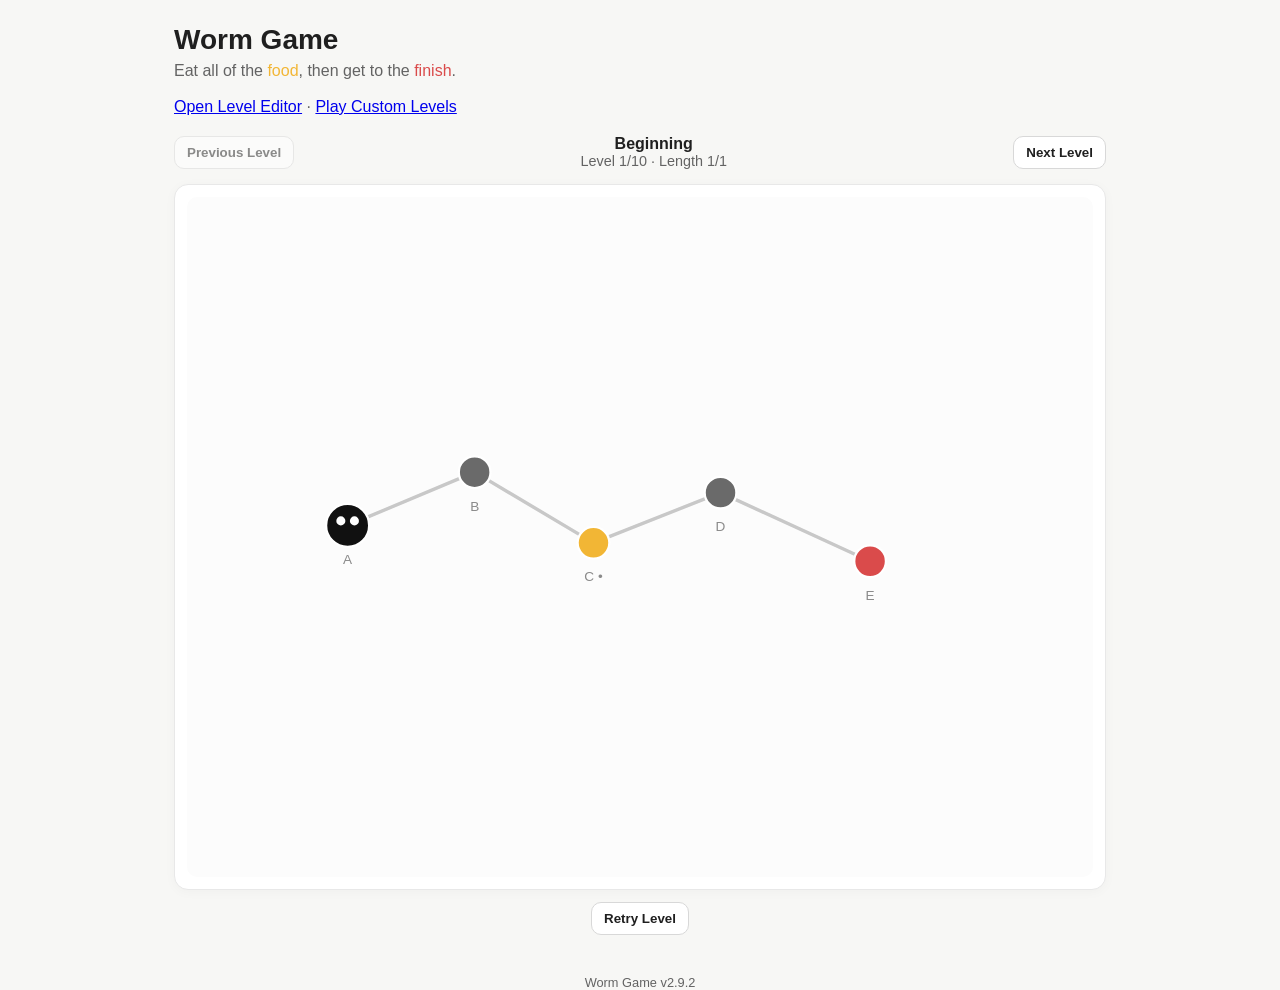
<file: index.html>
<!DOCTYPE html>
<html lang="en">
<head>
  <meta charset="UTF-8">
  <meta name="viewport" content="width=device-width, initial-scale=1.0">
  <title>Worm Game</title>
  <link rel="stylesheet" href="styles.css">
</head>
<body>
  <main class="page">
    <header class="header">
      <h1>Worm Game</h1>
      <p>Eat all of the <span style="color: #f2b635;">food</span>, then get to the <span style="color: #da4b4b;">finish</span>.</p>
      <p><a href="editor.html">Open Level Editor</a> · <a href="custom.html">Play Custom Levels</a></p>
    </header>

    <section class="level-controls" aria-label="Level controls">
      <button id="prev-level" type="button">Previous Level</button>
      <div class="level-info">
        <strong id="level-name">Level</strong>
        <span id="level-meta"></span>
      </div>
      <button id="next-level" type="button">Next Level</button>
    </section>

    <section class="board-wrap">
      <svg id="graph" class="board" viewBox="0 0 800 600" role="img" aria-label="Puzzle graph"></svg>
    </section>
    <canvas id="confetti-canvas"></canvas>

    <section class="bottom-controls" aria-label="Game controls">
      <button id="retry-level" type="button">Retry Level</button>
      <button id="win-next-level" type="button" hidden>Go to Next Level</button>
      <span id="win-message" hidden>Level complete!</span>
    </section>
  </main>

  <footer class="footer">Worm Game <span id="app-version"></span></footer>
  <script src="version.js"></script>
  <script src="levels/manifest.js"></script>
  <script src="app.js"></script>
</body>
</html>
</file>
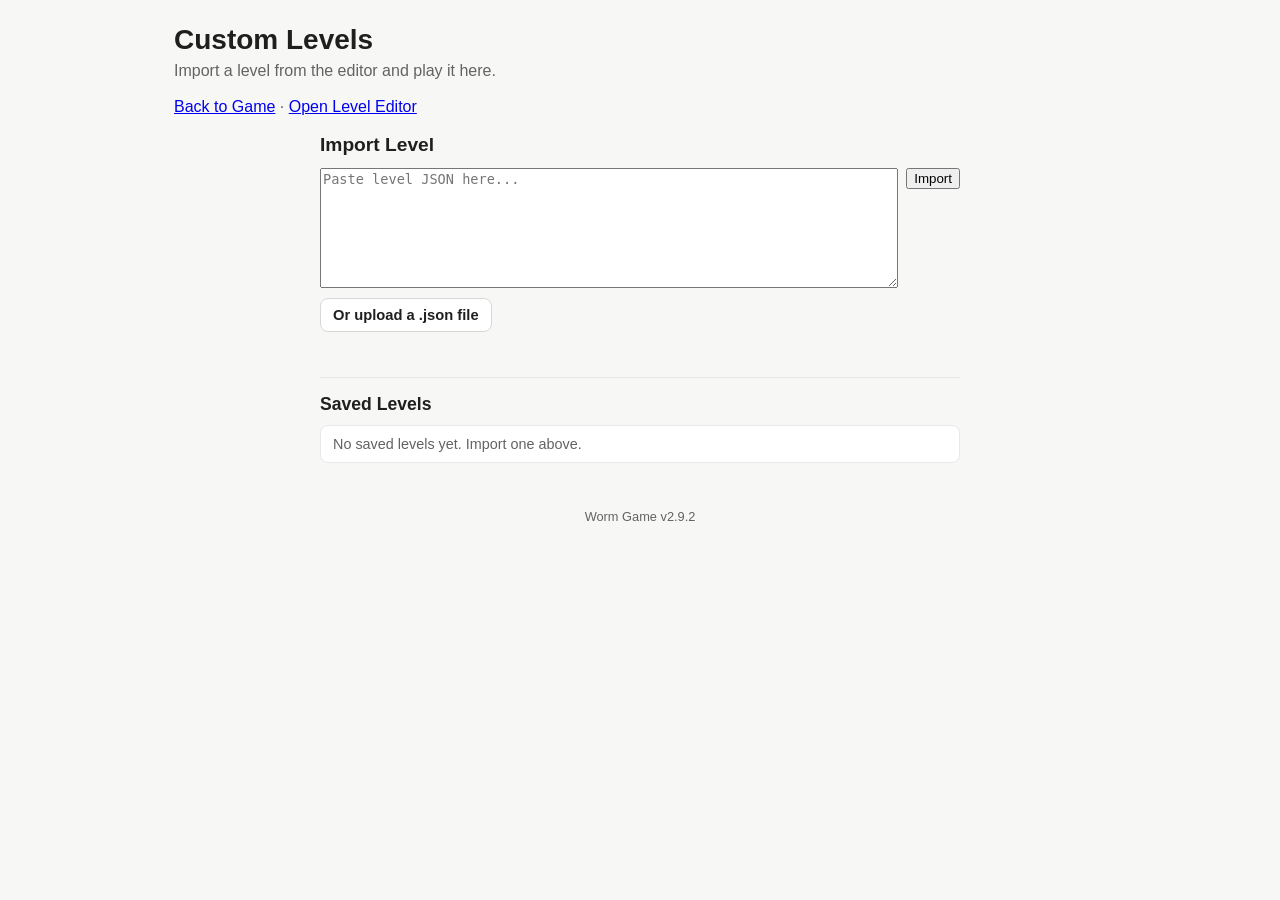
<file: custom.html>
<!DOCTYPE html>
<html lang="en">
<head>
  <meta charset="UTF-8">
  <meta name="viewport" content="width=device-width, initial-scale=1.0">
  <title>Custom Levels — Worm Game</title>
  <link rel="stylesheet" href="styles.css">
  <link rel="stylesheet" href="custom.css">
</head>
<body>
  <main class="page">
    <header class="header">
      <h1>Custom Levels</h1>
      <p>Import a level from the editor and play it here.</p>
      <p><a href="index.html">Back to Game</a> · <a href="editor.html">Open Level Editor</a></p>
    </header>

    <section class="import-section" id="import-section">
      <h2>Import Level</h2>
      <div class="import-row">
        <textarea id="import-text" placeholder='Paste level JSON here...'></textarea>
        <div class="import-actions">
          <button id="import-button" type="button">Import</button>
        </div>
      </div>
      <div class="file-upload">
        <label>
          Or upload a .json file
          <input type="file" id="import-file" accept=".json,application/json">
        </label>
      </div>
      <div id="import-error"></div>

      <div class="saved-section">
        <h2>Saved Levels</h2>
        <ul id="saved-list"></ul>
      </div>
    </section>

    <section class="game-section" id="game-section">
      <button id="back-to-import" class="back-button" type="button">← Back to Import</button>

      <section class="level-controls" aria-label="Level controls">
        <button id="prev-level" type="button" disabled>Previous Level</button>
        <div class="level-info">
          <strong id="level-name">Level</strong>
          <span id="level-meta"></span>
        </div>
        <button id="next-level" type="button" disabled>Next Level</button>
      </section>

      <section class="board-wrap">
        <svg id="graph" class="board" viewBox="0 0 800 600" role="img" aria-label="Puzzle graph"></svg>
      </section>
      <canvas id="confetti-canvas"></canvas>

      <section class="bottom-controls" aria-label="Game controls">
        <button id="retry-level" type="button">Retry Level</button>
        <button id="win-next-level" type="button" hidden>Go to Next Level</button>
        <span id="win-message" hidden>Level complete!</span>
      </section>
    </section>
  </main>

  <footer class="footer">Worm Game <span id="app-version"></span></footer>
  <script>window.WORM_CUSTOM_PAGE = true;</script>
  <script src="version.js"></script>
  <script src="levels/manifest.js"></script>
  <script src="app.js"></script>
  <script src="custom.js"></script>
</body>
</html>
</file>
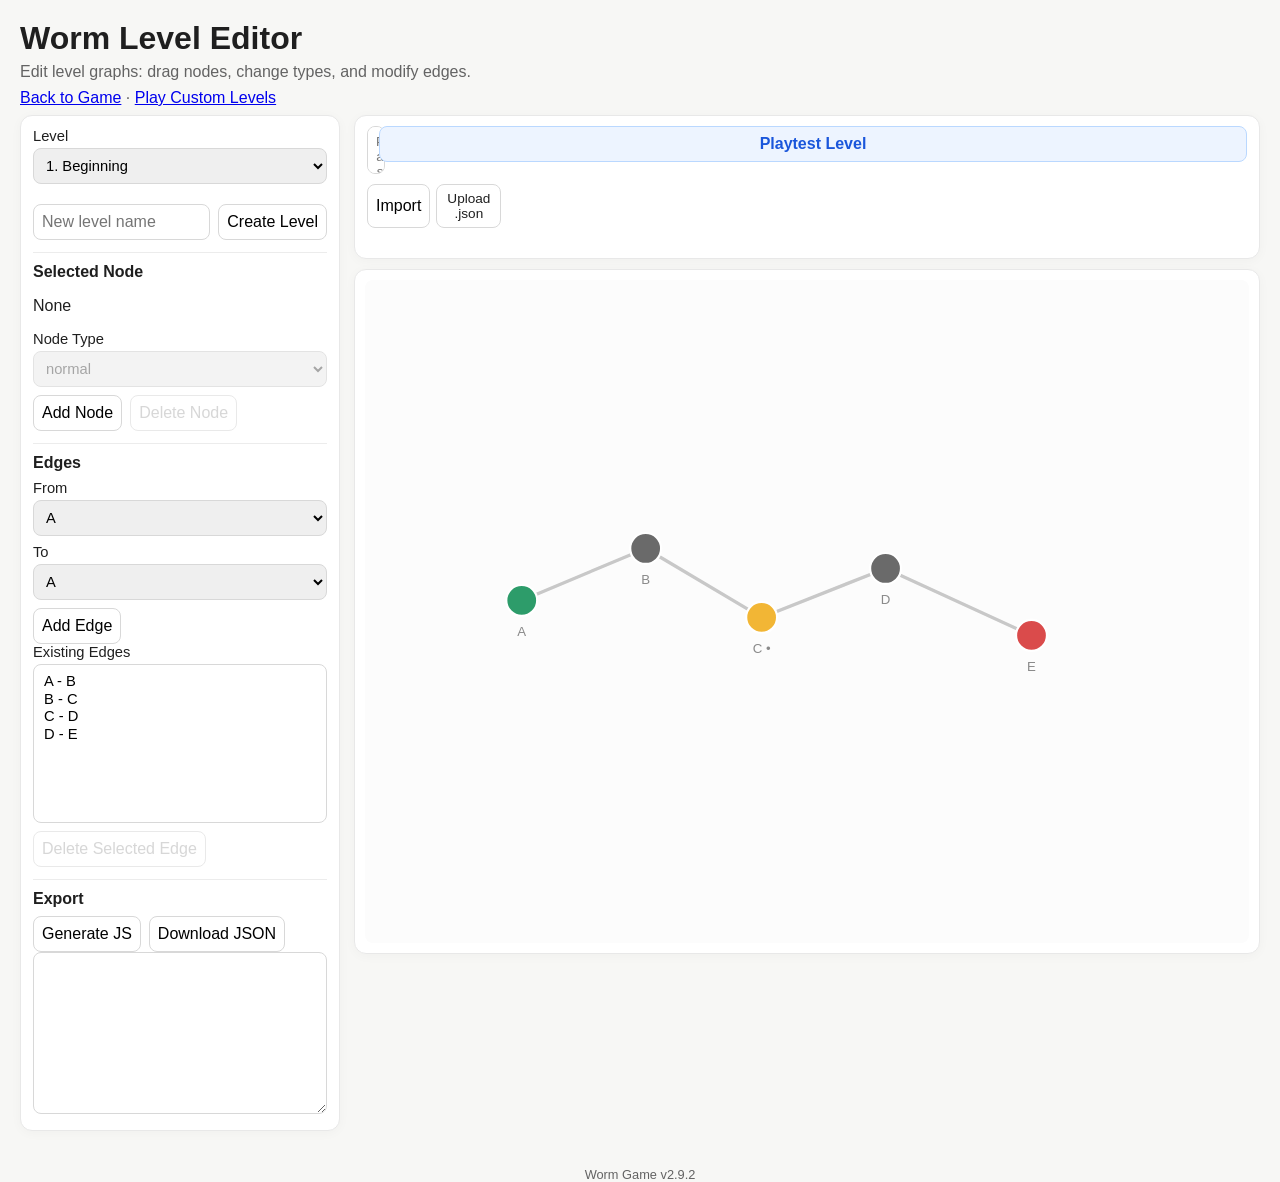
<file: editor.html>
<!DOCTYPE html>
<html lang="en">
<head>
  <meta charset="UTF-8">
  <meta name="viewport" content="width=device-width, initial-scale=1.0">
  <title>Worm Level Editor</title>
  <link rel="stylesheet" href="editor.css">
</head>
<body>
  <main class="page">
    <header class="header">
      <h1>Worm Level Editor</h1>
      <p>Edit level graphs: drag nodes, change types, and modify edges.</p>
      <p><a href="index.html">Back to Game</a> · <a href="custom.html">Play Custom Levels</a></p>
    </header>

    <section class="layout">
      <aside class="panel">
        <label class="field">
          <span>Level</span>
          <select id="level-select"></select>
        </label>
        <div class="row">
          <input id="new-level-name" type="text" placeholder="New level name">
          <button id="create-level" type="button">Create Level</button>
        </div>

        <div class="section">
          <h2>Selected Node</h2>
          <p id="selected-node">None</p>
          <label class="field">
            <span>Node Type</span>
            <select id="node-type" disabled>
              <option value="normal">normal</option>
              <option value="start">start</option>
              <option value="end">end</option>
              <option value="food">food</option>
            </select>
          </label>
          <div class="row">
            <button id="add-node" type="button">Add Node</button>
            <button id="delete-node" type="button" disabled>Delete Node</button>
          </div>
        </div>

        <div class="section">
          <h2>Edges</h2>
          <label class="field">
            <span>From</span>
            <select id="edge-from"></select>
          </label>
          <label class="field">
            <span>To</span>
            <select id="edge-to"></select>
          </label>
          <button id="add-edge" type="button">Add Edge</button>
          <label class="field">
            <span>Existing Edges</span>
            <select id="edge-list" size="8"></select>
          </label>
          <button id="delete-edge" type="button" disabled>Delete Selected Edge</button>
        </div>

        <div class="section">
          <h2>Export</h2>
          <div class="row">
            <button id="export-level" type="button">Generate JS</button>
            <button id="download-json" type="button">Download JSON</button>
          </div>
          <textarea id="export-output" rows="8" readonly></textarea>
        </div>
      </aside>

      <section class="board-area">
        <div class="board-toolbar">
          <div class="import-group">
            <textarea id="import-input" rows="2" placeholder='Paste level JSON...'></textarea>
            <div class="row">
              <button id="import-button" type="button">Import</button>
              <label class="file-label">
                Upload .json
                <input type="file" id="import-file" accept=".json,application/json">
              </label>
            </div>
            <p id="import-error" class="import-error"></p>
          </div>
          <button id="playtest-level" type="button">Playtest Level</button>
        </div>

        <section class="board-wrap">
          <svg id="editor-graph" class="board" viewBox="0 0 800 600" role="img" aria-label="Level editor graph"></svg>
        </section>
      </section>
    </section>
  </main>

  <div id="context-menu" class="context-menu hidden"></div>

  <footer class="footer">Worm Game <span id="app-version"></span></footer>
  <script src="version.js"></script>
  <script src="levels/manifest.js"></script>
  <script src="editor.js"></script>
</body>
</html>
</file>
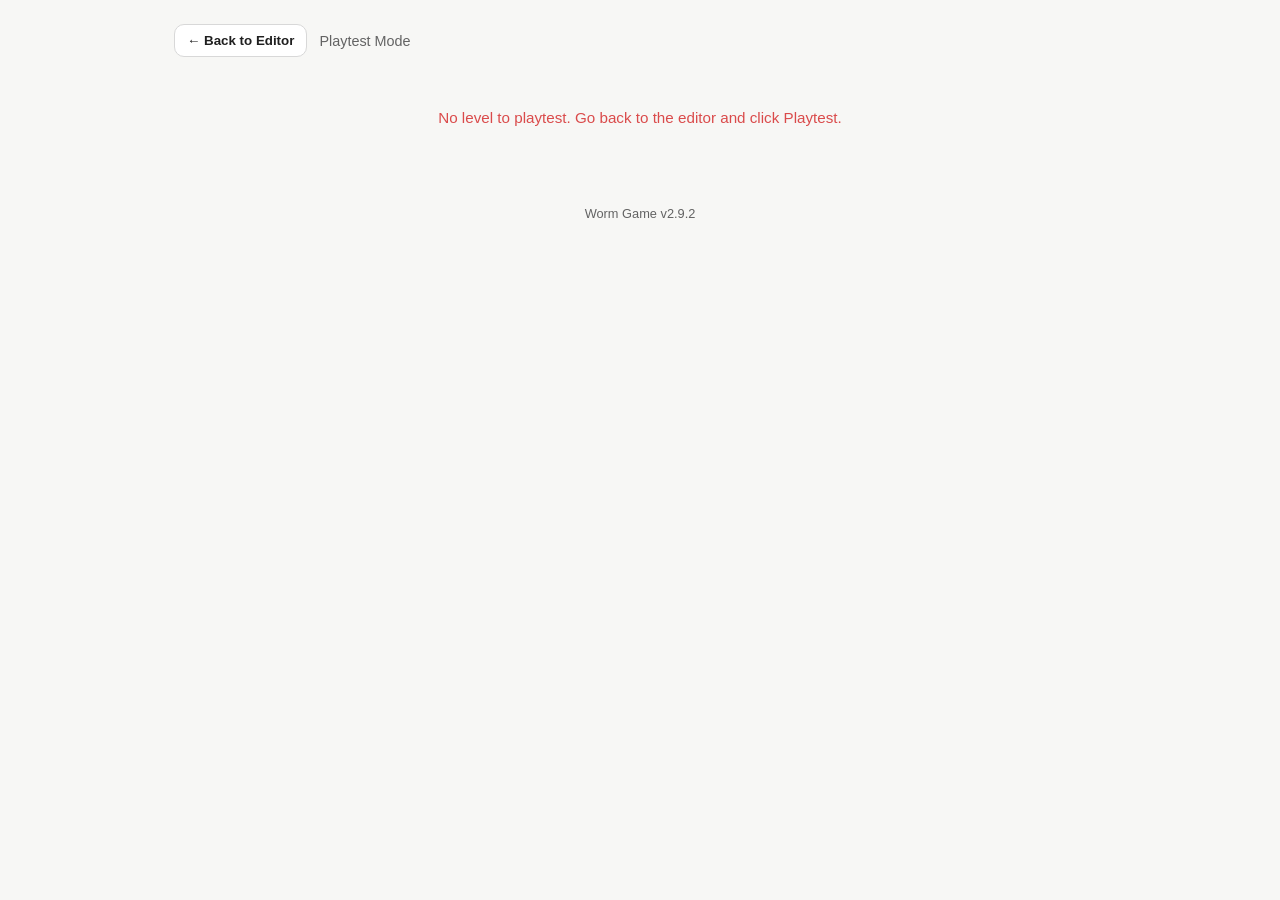
<file: playtest.html>
<!DOCTYPE html>
<html lang="en">
<head>
  <meta charset="UTF-8">
  <meta name="viewport" content="width=device-width, initial-scale=1.0">
  <title>Playtest — Worm Game</title>
  <link rel="stylesheet" href="styles.css">
  <style>
    .playtest-bar {
      display: flex;
      align-items: center;
      gap: 12px;
      margin-bottom: 12px;
    }
    .playtest-bar button {
      border: 1px solid #d8d8d8;
      background: #ffffff;
      color: var(--text);
      border-radius: 10px;
      padding: 8px 12px;
      font-weight: 600;
      cursor: pointer;
    }
    .playtest-bar button:hover {
      background: #f5f5f5;
    }
    .playtest-label {
      color: var(--muted);
      font-size: 0.9rem;
    }
    #playtest-error {
      color: var(--end);
      font-size: 0.95rem;
      text-align: center;
      padding: 40px 20px;
    }
  </style>
</head>
<body>
  <main class="page">
    <header class="header">
      <div class="playtest-bar">
        <button id="back-to-editor" type="button">← Back to Editor</button>
        <span class="playtest-label">Playtest Mode</span>
      </div>
    </header>

    <div id="playtest-error" hidden></div>

    <section id="game-area">
      <section class="level-controls" aria-label="Level controls">
        <button id="prev-level" type="button" disabled>Previous Level</button>
        <div class="level-info">
          <strong id="level-name">Level</strong>
          <span id="level-meta"></span>
        </div>
        <button id="next-level" type="button" disabled>Next Level</button>
      </section>

      <section class="board-wrap">
        <svg id="graph" class="board" viewBox="0 0 800 600" role="img" aria-label="Puzzle graph"></svg>
      </section>
      <canvas id="confetti-canvas"></canvas>

      <section class="bottom-controls" aria-label="Game controls">
        <button id="retry-level" type="button">Retry Level</button>
        <button id="win-next-level" type="button" hidden>Go to Next Level</button>
        <span id="win-message" hidden>Level complete!</span>
      </section>
    </section>
  </main>

  <footer class="footer">Worm Game <span id="app-version"></span></footer>
  <script>window.WORM_CUSTOM_PAGE = true;</script>
  <script src="version.js"></script>
  <script src="levels/manifest.js"></script>
  <script src="app.js"></script>
  <script src="playtest.js"></script>
</body>
</html>
</file>
<file: styles.css>
:root {
  --bg: #f7f7f5;
  --panel: #ffffff;
  --text: #1f1f1f;
  --muted: #636363;
  --edge: #c8c8c8;
  --node: #6a6a6a;
  --node-hover: #505050;
  --accent: #3a7afe;
  --start: #2d9c6a;
  --end: #da4b4b;
  --food: #f2b635;
  --worm: #334155;
  --worm-head: #111111;
}

* {
  box-sizing: border-box;
}

body {
  margin: 0;
  min-height: 100vh;
  background: var(--bg);
  color: var(--text);
  font-family: Inter, -apple-system, BlinkMacSystemFont, "Segoe UI", sans-serif;
}

.page {
  width: min(980px, 100%);
  margin: 0 auto;
  padding: 24px;
}

.header h1 {
  margin: 0 0 6px;
  font-size: 1.75rem;
  font-weight: 700;
}

.header p {
  margin: 0 0 18px;
  color: var(--muted);
}

.footer {
  margin-top: 16px;
  color: var(--muted);
  font-size: 0.8rem;
  text-align: center;
}

.level-controls {
  display: flex;
  align-items: center;
  justify-content: space-between;
  gap: 12px;
  margin: 0 0 14px;
}

.level-controls button {
  border: 1px solid #d8d8d8;
  background: #ffffff;
  color: var(--text);
  border-radius: 10px;
  padding: 8px 12px;
  font-weight: 600;
  cursor: pointer;
}

.level-controls button:disabled {
  opacity: 0.5;
  cursor: not-allowed;
}

.level-info {
  display: flex;
  flex-direction: column;
  align-items: center;
  justify-content: center;
  line-height: 1.2;
}

#level-meta {
  color: var(--muted);
  font-size: 0.9rem;
}

.board-wrap {
  background: var(--panel);
  border: 1px solid #e8e8e8;
  border-radius: 14px;
  padding: 12px;
  box-shadow: 0 2px 12px rgba(0, 0, 0, 0.03);
}

.bottom-controls {
  margin-top: 12px;
  display: flex;
  align-items: center;
  justify-content: center;
  gap: 10px;
}

.bottom-controls button {
  border: 1px solid #d8d8d8;
  background: #ffffff;
  color: var(--text);
  border-radius: 10px;
  padding: 8px 12px;
  font-weight: 600;
  cursor: pointer;
}

#win-next-level {
  border-color: #bad8ff;
  background: #edf4ff;
}

#win-message {
  color: var(--muted);
  font-weight: 600;
}

.board {
  width: 100%;
  height: auto;
  display: block;
  border-radius: 10px;
  background: #fcfcfc;
}

.edge {
  stroke: var(--edge);
  stroke-width: 3;
  stroke-linecap: round;
}

.node {
  fill: var(--node);
  cursor: pointer;
  transition: fill 120ms ease;
  stroke: #ffffff;
  stroke-width: 2;
}

.node:hover {
  fill: var(--node-hover);
}

.node.is-selected {
  fill: var(--accent);
}

.node-start {
  fill: var(--start);
}

.node-end {
  fill: var(--end);
}

.node-food {
  fill: var(--food);
}

.node-label {
  font-size: 12px;
  fill: #8a8a8a;
  text-anchor: middle;
  pointer-events: none;
}

.worm-edge {
  stroke: var(--worm-head);
  stroke-width: 38;
  stroke-linecap: round;
  opacity: 1;
  pointer-events: none;
}

.worm-node {
  fill: var(--worm-head);
  stroke: none;
  pointer-events: none;
}

.worm-head {
  fill: var(--worm-head);
  stroke: #ffffff;
  stroke-width: 2;
}

.worm-eye {
  fill: #ffffff;
  pointer-events: none;
}

#confetti-canvas {
  position: fixed;
  top: 0;
  left: 0;
  width: 100vw;
  height: 100vh;
  pointer-events: none;
  z-index: 1000;
  display: none;
}

#confetti-canvas.active {
  display: block;
}
</file>
<file: custom.css>
.import-section {
  max-width: 640px;
  margin: 0 auto;
}

.import-section h2 {
  margin: 0 0 12px;
  font-size: 1.2rem;
}

.import-row {
  display: flex;
  gap: 8px;
  align-items: start;
}

.import-row textarea {
  flex: 1;
  min-height: 120px;
  font-family: monospace;
  font-size: 0.85rem;
}

.import-actions {
  display: flex;
  flex-direction: column;
  gap: 8px;
}

.import-actions button {
  white-space: nowrap;
}

#import-error {
  color: var(--end);
  font-size: 0.9rem;
  margin-top: 8px;
  min-height: 1.2em;
}

.file-upload {
  margin-top: 10px;
}

.file-upload label {
  display: inline-block;
  border: 1px solid #d8d8d8;
  background: #fff;
  border-radius: 8px;
  padding: 8px 12px;
  font-weight: 600;
  cursor: pointer;
  font-size: 0.92rem;
}

.file-upload label:hover {
  background: #f5f5f5;
}

.file-upload input[type="file"] {
  display: none;
}

.saved-section {
  margin-top: 20px;
  border-top: 1px solid #e8e8e8;
  padding-top: 16px;
}

.saved-section h2 {
  margin: 0 0 10px;
  font-size: 1.1rem;
}

#saved-list {
  list-style: none;
  padding: 0;
  margin: 0;
}

#saved-list li {
  display: flex;
  align-items: center;
  justify-content: space-between;
  padding: 10px 12px;
  border: 1px solid #e8e8e8;
  border-radius: 8px;
  margin-bottom: 6px;
  background: #fff;
}

#saved-list li .level-label {
  font-weight: 600;
}

#saved-list li .level-id {
  color: var(--muted);
  font-size: 0.85rem;
  margin-left: 8px;
}

#saved-list li .level-actions {
  display: flex;
  gap: 6px;
}

#saved-list li .level-actions button {
  padding: 5px 10px;
  font-size: 0.85rem;
  border-radius: 6px;
}

.btn-play {
  border-color: #bad8ff;
  background: #edf4ff;
}

.btn-delete {
  border-color: #f5c6c6;
  background: #fef2f2;
  color: var(--end);
}

.empty-message {
  color: var(--muted);
  font-size: 0.9rem;
  padding: 12px 0;
}

.game-section {
  display: none;
}

.game-section.active {
  display: block;
}

.import-section.hidden {
  display: none;
}

.back-button {
  margin-bottom: 12px;
}
</file>
<file: editor.css>
:root {
  --bg: #f7f7f5;
  --panel: #ffffff;
  --text: #1f1f1f;
  --muted: #636363;
  --edge: #c8c8c8;
  --node: #6a6a6a;
  --start: #2d9c6a;
  --end: #da4b4b;
  --food: #f2b635;
  --selected: #3a7afe;
}

* {
  box-sizing: border-box;
}

body {
  margin: 0;
  min-height: 100vh;
  background: var(--bg);
  color: var(--text);
  font-family: Inter, -apple-system, BlinkMacSystemFont, "Segoe UI", sans-serif;
}

.page {
  width: min(1280px, 100%);
  margin: 0 auto;
  padding: 20px;
}

.header h1 {
  margin: 0 0 6px;
}

.header p {
  margin: 0 0 8px;
  color: var(--muted);
}

.footer {
  margin-top: 16px;
  color: var(--muted);
  font-size: 0.8rem;
  text-align: center;
}

.layout {
  display: grid;
  grid-template-columns: 320px 1fr;
  gap: 14px;
  align-items: start;
}

.panel,
.board-wrap {
  background: var(--panel);
  border: 1px solid #e8e8e8;
  border-radius: 12px;
  box-shadow: 0 2px 12px rgba(0, 0, 0, 0.03);
}

.board-area {
  display: flex;
  flex-direction: column;
  gap: 10px;
}

.board-toolbar {
  display: flex;
  align-items: flex-start;
  gap: 12px;
  background: var(--panel);
  border: 1px solid #e8e8e8;
  border-radius: 12px;
  padding: 10px 12px;
  box-shadow: 0 2px 12px rgba(0, 0, 0, 0.03);
}

.import-group {
  flex: 1;
  min-width: 0;
}

.import-group textarea {
  width: 100%;
  font-family: monospace;
  font-size: 0.85rem;
  resize: none;
  min-height: 36px;
  margin-bottom: 6px;
}

.import-group .row {
  gap: 6px;
}

#import-error {
  margin: 4px 0 0;
}

.board-toolbar #playtest-level {
  margin-top: 0;
  white-space: nowrap;
  border-color: #bad8ff;
  background: #edf4ff;
  color: #1a56db;
  font-weight: 600;
  align-self: flex-start;
}

.panel {
  padding: 12px;
  display: flex;
  flex-direction: column;
  gap: 12px;
}

.section {
  border-top: 1px solid #ececec;
  padding-top: 10px;
}

.section h2 {
  margin: 0 0 8px;
  font-size: 1rem;
}

.field {
  display: flex;
  flex-direction: column;
  gap: 4px;
  margin-bottom: 8px;
  font-size: 0.92rem;
}

select,
button,
textarea,
input {
  border: 1px solid #d8d8d8;
  border-radius: 8px;
  padding: 8px;
  font: inherit;
}

button {
  cursor: pointer;
  background: #fff;
}

button:disabled {
  opacity: 0.55;
  cursor: not-allowed;
}

textarea {
  width: 100%;
  resize: vertical;
  min-height: 120px;
}

.row {
  display: flex;
  gap: 8px;
}

.row input {
  flex: 1;
  min-width: 0;
}

.board-wrap {
  padding: 10px;
}

.board {
  width: 100%;
  height: auto;
  display: block;
  border-radius: 8px;
  background: #fcfcfc;
}

.edge {
  stroke: var(--edge);
  stroke-width: 3;
  stroke-linecap: round;
}

.node {
  fill: var(--node);
  stroke: #ffffff;
  stroke-width: 2;
  cursor: pointer;
}

.node-start {
  fill: var(--start);
}

.node-end {
  fill: var(--end);
}

.node-food {
  fill: var(--food);
}

.node-selected {
  stroke: var(--selected);
  stroke-width: 4;
}

.node-label {
  font-size: 12px;
  fill: #8a8a8a;
  text-anchor: middle;
  pointer-events: none;
}

.node-second-selected {
  stroke: #f97316;
  stroke-width: 4;
}

.context-menu {
  position: fixed;
  z-index: 1000;
  background: #fff;
  border: 1px solid #d8d8d8;
  border-radius: 8px;
  box-shadow: 0 4px 16px rgba(0, 0, 0, 0.12);
  padding: 4px 0;
  min-width: 140px;
  font-size: 0.9rem;
}

.context-menu.hidden {
  display: none;
}

.context-menu-item {
  display: block;
  width: 100%;
  text-align: left;
  padding: 8px 14px;
  border: none;
  background: none;
  cursor: pointer;
  font: inherit;
  color: var(--text);
  border-radius: 0;
}

.context-menu-item:hover {
  background: #f0f0f0;
}

.context-menu-separator {
  height: 1px;
  background: #ececec;
  margin: 4px 0;
}

#playtest-level {
  width: 100%;
  border-color: #bad8ff;
  background: #edf4ff;
  color: #1a56db;
  font-weight: 600;
}

.file-label {
  display: inline-block;
  border: 1px solid #d8d8d8;
  background: #fff;
  border-radius: 8px;
  padding: 6px 10px;
  font: inherit;
  font-size: 0.85rem;
  cursor: pointer;
  text-align: center;
}

.file-label:hover {
  background: #f5f5f5;
}

.file-label input[type="file"] {
  display: none;
}

.import-error {
  color: #da4b4b;
  font-size: 0.85rem;
  min-height: 1.2em;
}
</file>
